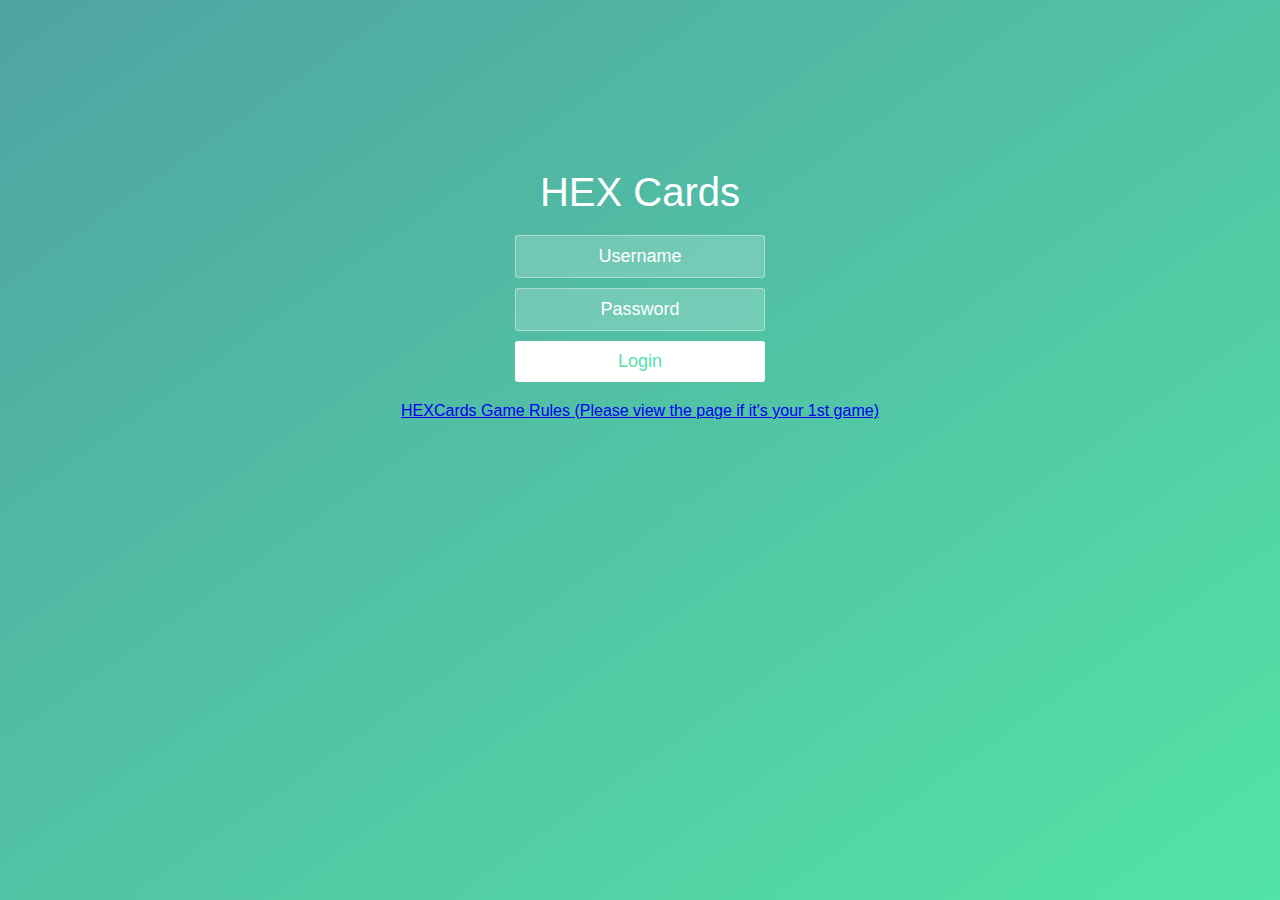
<file: war/index.html>
<!DOCTYPE html>
<html >
  <head>
	<meta http-equiv="Content-Type" content="text/html; charset=ISO-8859-1">
    <title>HEX Cards Login</title>
    <link rel="stylesheet" href="index.css">
	<!--
	<script src='jquery-1.11.3.js'></script>
	<script type='text/javascript' src="index.js"></script>
	-->
  </head>

  <body>

    <div class="wrapper">
	<div class="container">
		<h1>HEX Cards</h1>
		
		<form class="form" method = "post" action="login">
			<input type="text" placeholder="Username" name="ID">
			<input type="password" placeholder="Password" name="password">
			<button type="submit" id="login-button">Login</button>
		</form>
		
		<a href="HEXCardsHelp.html" target="_blank">HEXCards Game Rules (Please view the page if it's your 1st game)</a>
	</div>
	
	<ul class="bg-bubbles">
		<li></li>
		<li></li>
		<li></li>
		<li></li>
		<li></li>
		<li></li>
		<li></li>
		<li></li>
		<li></li>
		<li></li>
	</ul>
	
	</div>
    
  </body>
</html>
</file>
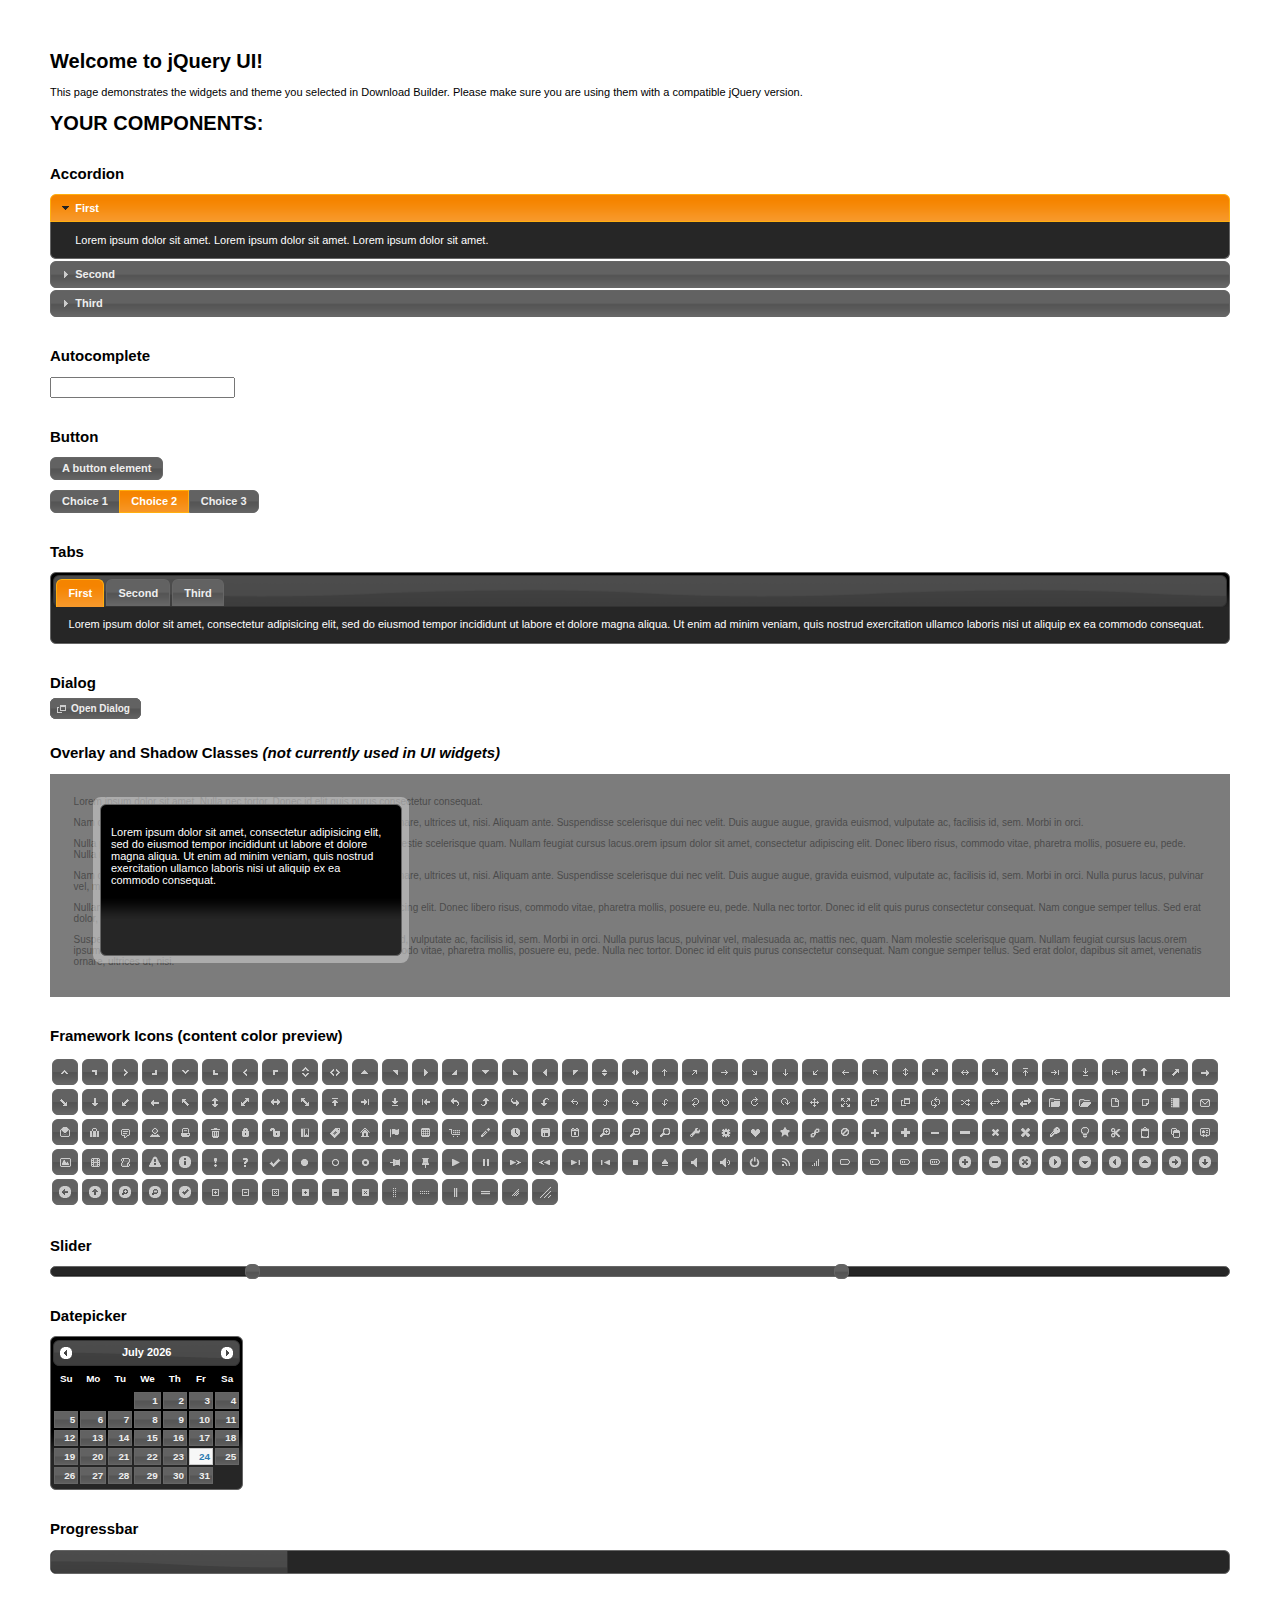
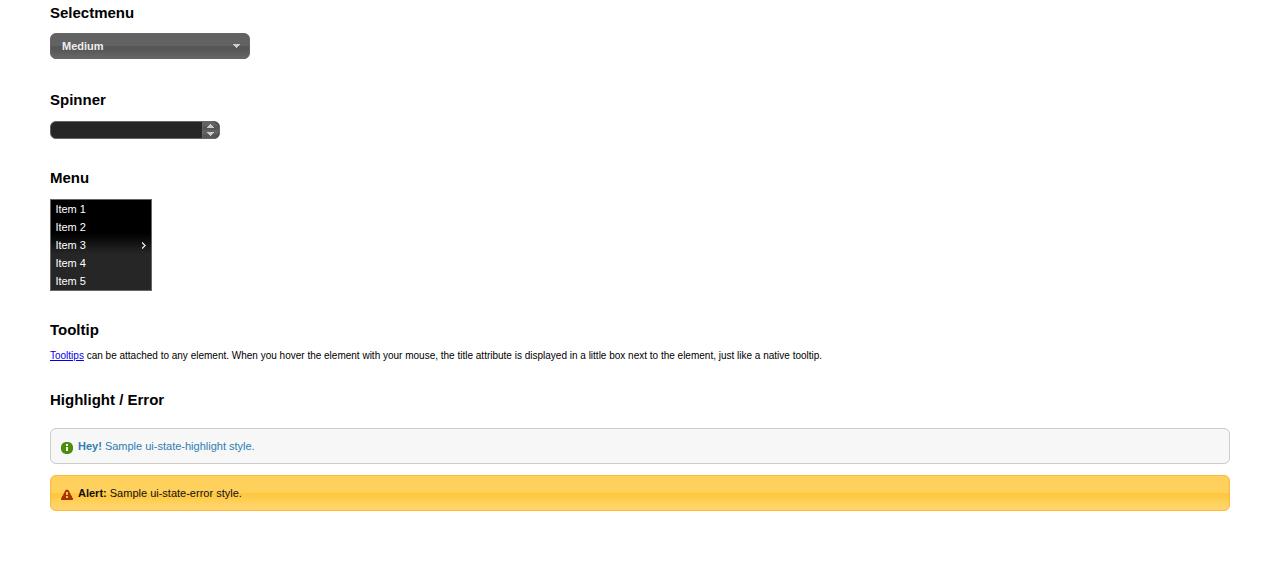
<file: war/jquery-ui/index.html>
<!doctype html>
<html lang="us">
<head>
	<meta charset="utf-8">
	<title>jQuery UI Example Page</title>
	<link href="jquery-ui.css" rel="stylesheet">
	<style>
	body{
		font: 62.5% "Trebuchet MS", sans-serif;
		margin: 50px;
	}
	.demoHeaders {
		margin-top: 2em;
	}
	#dialog-link {
		padding: .4em 1em .4em 20px;
		text-decoration: none;
		position: relative;
	}
	#dialog-link span.ui-icon {
		margin: 0 5px 0 0;
		position: absolute;
		left: .2em;
		top: 50%;
		margin-top: -8px;
	}
	#icons {
		margin: 0;
		padding: 0;
	}
	#icons li {
		margin: 2px;
		position: relative;
		padding: 4px 0;
		cursor: pointer;
		float: left;
		list-style: none;
	}
	#icons span.ui-icon {
		float: left;
		margin: 0 4px;
	}
	.fakewindowcontain .ui-widget-overlay {
		position: absolute;
	}
	select {
		width: 200px;
	}
	</style>
</head>
<body>

<h1>Welcome to jQuery UI!</h1>

<div class="ui-widget">
	<p>This page demonstrates the widgets and theme you selected in Download Builder. Please make sure you are using them with a compatible jQuery version.</p>
</div>

<h1>YOUR COMPONENTS:</h1>


<!-- Accordion -->
<h2 class="demoHeaders">Accordion</h2>
<div id="accordion">
	<h3>First</h3>
	<div>Lorem ipsum dolor sit amet. Lorem ipsum dolor sit amet. Lorem ipsum dolor sit amet.</div>
	<h3>Second</h3>
	<div>Phasellus mattis tincidunt nibh.</div>
	<h3>Third</h3>
	<div>Nam dui erat, auctor a, dignissim quis.</div>
</div>



<!-- Autocomplete -->
<h2 class="demoHeaders">Autocomplete</h2>
<div>
	<input id="autocomplete" title="type &quot;a&quot;">
</div>



<!-- Button -->
<h2 class="demoHeaders">Button</h2>
<button id="button">A button element</button>
<form style="margin-top: 1em;">
	<div id="radioset">
		<input type="radio" id="radio1" name="radio"><label for="radio1">Choice 1</label>
		<input type="radio" id="radio2" name="radio" checked="checked"><label for="radio2">Choice 2</label>
		<input type="radio" id="radio3" name="radio"><label for="radio3">Choice 3</label>
	</div>
</form>



<!-- Tabs -->
<h2 class="demoHeaders">Tabs</h2>
<div id="tabs">
	<ul>
		<li><a href="#tabs-1">First</a></li>
		<li><a href="#tabs-2">Second</a></li>
		<li><a href="#tabs-3">Third</a></li>
	</ul>
	<div id="tabs-1">Lorem ipsum dolor sit amet, consectetur adipisicing elit, sed do eiusmod tempor incididunt ut labore et dolore magna aliqua. Ut enim ad minim veniam, quis nostrud exercitation ullamco laboris nisi ut aliquip ex ea commodo consequat.</div>
	<div id="tabs-2">Phasellus mattis tincidunt nibh. Cras orci urna, blandit id, pretium vel, aliquet ornare, felis. Maecenas scelerisque sem non nisl. Fusce sed lorem in enim dictum bibendum.</div>
	<div id="tabs-3">Nam dui erat, auctor a, dignissim quis, sollicitudin eu, felis. Pellentesque nisi urna, interdum eget, sagittis et, consequat vestibulum, lacus. Mauris porttitor ullamcorper augue.</div>
</div>



<!-- Dialog NOTE: Dialog is not generated by UI in this demo so it can be visually styled in themeroller-->
<h2 class="demoHeaders">Dialog</h2>
<p><a href="#" id="dialog-link" class="ui-state-default ui-corner-all"><span class="ui-icon ui-icon-newwin"></span>Open Dialog</a></p>

<h2 class="demoHeaders">Overlay and Shadow Classes <em>(not currently used in UI widgets)</em></h2>
<div style="position: relative; width: 96%; height: 200px; padding:1% 2%; overflow:hidden;" class="fakewindowcontain">
	<p>Lorem ipsum dolor sit amet,  Nulla nec tortor. Donec id elit quis purus consectetur consequat. </p><p>Nam congue semper tellus. Sed erat dolor, dapibus sit amet, venenatis ornare, ultrices ut, nisi. Aliquam ante. Suspendisse scelerisque dui nec velit. Duis augue augue, gravida euismod, vulputate ac, facilisis id, sem. Morbi in orci. </p><p>Nulla purus lacus, pulvinar vel, malesuada ac, mattis nec, quam. Nam molestie scelerisque quam. Nullam feugiat cursus lacus.orem ipsum dolor sit amet, consectetur adipiscing elit. Donec libero risus, commodo vitae, pharetra mollis, posuere eu, pede. Nulla nec tortor. Donec id elit quis purus consectetur consequat. </p><p>Nam congue semper tellus. Sed erat dolor, dapibus sit amet, venenatis ornare, ultrices ut, nisi. Aliquam ante. Suspendisse scelerisque dui nec velit. Duis augue augue, gravida euismod, vulputate ac, facilisis id, sem. Morbi in orci. Nulla purus lacus, pulvinar vel, malesuada ac, mattis nec, quam. Nam molestie scelerisque quam. </p><p>Nullam feugiat cursus lacus.orem ipsum dolor sit amet, consectetur adipiscing elit. Donec libero risus, commodo vitae, pharetra mollis, posuere eu, pede. Nulla nec tortor. Donec id elit quis purus consectetur consequat. Nam congue semper tellus. Sed erat dolor, dapibus sit amet, venenatis ornare, ultrices ut, nisi. Aliquam ante. </p><p>Suspendisse scelerisque dui nec velit. Duis augue augue, gravida euismod, vulputate ac, facilisis id, sem. Morbi in orci. Nulla purus lacus, pulvinar vel, malesuada ac, mattis nec, quam. Nam molestie scelerisque quam. Nullam feugiat cursus lacus.orem ipsum dolor sit amet, consectetur adipiscing elit. Donec libero risus, commodo vitae, pharetra mollis, posuere eu, pede. Nulla nec tortor. Donec id elit quis purus consectetur consequat. Nam congue semper tellus. Sed erat dolor, dapibus sit amet, venenatis ornare, ultrices ut, nisi. </p>

	<!-- ui-dialog -->
	<div class="ui-overlay"><div class="ui-widget-overlay"></div><div class="ui-widget-shadow ui-corner-all" style="width: 302px; height: 152px; position: absolute; left: 50px; top: 30px;"></div></div>
	<div style="position: absolute; width: 280px; height: 130px;left: 50px; top: 30px; padding: 10px;" class="ui-widget ui-widget-content ui-corner-all">
		<div class="ui-dialog-content ui-widget-content" style="background: none; border: 0;">
			<p>Lorem ipsum dolor sit amet, consectetur adipisicing elit, sed do eiusmod tempor incididunt ut labore et dolore magna aliqua. Ut enim ad minim veniam, quis nostrud exercitation ullamco laboris nisi ut aliquip ex ea commodo consequat.</p>
		</div>
	</div>

</div>

<!-- ui-dialog -->
<div id="dialog" title="Dialog Title">
	<p>Lorem ipsum dolor sit amet, consectetur adipisicing elit, sed do eiusmod tempor incididunt ut labore et dolore magna aliqua. Ut enim ad minim veniam, quis nostrud exercitation ullamco laboris nisi ut aliquip ex ea commodo consequat.</p>
</div>



<h2 class="demoHeaders">Framework Icons (content color preview)</h2>
<ul id="icons" class="ui-widget ui-helper-clearfix">
	<li class="ui-state-default ui-corner-all" title=".ui-icon-carat-1-n"><span class="ui-icon ui-icon-carat-1-n"></span></li>
	<li class="ui-state-default ui-corner-all" title=".ui-icon-carat-1-ne"><span class="ui-icon ui-icon-carat-1-ne"></span></li>
	<li class="ui-state-default ui-corner-all" title=".ui-icon-carat-1-e"><span class="ui-icon ui-icon-carat-1-e"></span></li>
	<li class="ui-state-default ui-corner-all" title=".ui-icon-carat-1-se"><span class="ui-icon ui-icon-carat-1-se"></span></li>
	<li class="ui-state-default ui-corner-all" title=".ui-icon-carat-1-s"><span class="ui-icon ui-icon-carat-1-s"></span></li>
	<li class="ui-state-default ui-corner-all" title=".ui-icon-carat-1-sw"><span class="ui-icon ui-icon-carat-1-sw"></span></li>
	<li class="ui-state-default ui-corner-all" title=".ui-icon-carat-1-w"><span class="ui-icon ui-icon-carat-1-w"></span></li>
	<li class="ui-state-default ui-corner-all" title=".ui-icon-carat-1-nw"><span class="ui-icon ui-icon-carat-1-nw"></span></li>
	<li class="ui-state-default ui-corner-all" title=".ui-icon-carat-2-n-s"><span class="ui-icon ui-icon-carat-2-n-s"></span></li>
	<li class="ui-state-default ui-corner-all" title=".ui-icon-carat-2-e-w"><span class="ui-icon ui-icon-carat-2-e-w"></span></li>
	<li class="ui-state-default ui-corner-all" title=".ui-icon-triangle-1-n"><span class="ui-icon ui-icon-triangle-1-n"></span></li>
	<li class="ui-state-default ui-corner-all" title=".ui-icon-triangle-1-ne"><span class="ui-icon ui-icon-triangle-1-ne"></span></li>
	<li class="ui-state-default ui-corner-all" title=".ui-icon-triangle-1-e"><span class="ui-icon ui-icon-triangle-1-e"></span></li>
	<li class="ui-state-default ui-corner-all" title=".ui-icon-triangle-1-se"><span class="ui-icon ui-icon-triangle-1-se"></span></li>
	<li class="ui-state-default ui-corner-all" title=".ui-icon-triangle-1-s"><span class="ui-icon ui-icon-triangle-1-s"></span></li>
	<li class="ui-state-default ui-corner-all" title=".ui-icon-triangle-1-sw"><span class="ui-icon ui-icon-triangle-1-sw"></span></li>
	<li class="ui-state-default ui-corner-all" title=".ui-icon-triangle-1-w"><span class="ui-icon ui-icon-triangle-1-w"></span></li>
	<li class="ui-state-default ui-corner-all" title=".ui-icon-triangle-1-nw"><span class="ui-icon ui-icon-triangle-1-nw"></span></li>
	<li class="ui-state-default ui-corner-all" title=".ui-icon-triangle-2-n-s"><span class="ui-icon ui-icon-triangle-2-n-s"></span></li>
	<li class="ui-state-default ui-corner-all" title=".ui-icon-triangle-2-e-w"><span class="ui-icon ui-icon-triangle-2-e-w"></span></li>
	<li class="ui-state-default ui-corner-all" title=".ui-icon-arrow-1-n"><span class="ui-icon ui-icon-arrow-1-n"></span></li>
	<li class="ui-state-default ui-corner-all" title=".ui-icon-arrow-1-ne"><span class="ui-icon ui-icon-arrow-1-ne"></span></li>
	<li class="ui-state-default ui-corner-all" title=".ui-icon-arrow-1-e"><span class="ui-icon ui-icon-arrow-1-e"></span></li>
	<li class="ui-state-default ui-corner-all" title=".ui-icon-arrow-1-se"><span class="ui-icon ui-icon-arrow-1-se"></span></li>
	<li class="ui-state-default ui-corner-all" title=".ui-icon-arrow-1-s"><span class="ui-icon ui-icon-arrow-1-s"></span></li>
	<li class="ui-state-default ui-corner-all" title=".ui-icon-arrow-1-sw"><span class="ui-icon ui-icon-arrow-1-sw"></span></li>
	<li class="ui-state-default ui-corner-all" title=".ui-icon-arrow-1-w"><span class="ui-icon ui-icon-arrow-1-w"></span></li>
	<li class="ui-state-default ui-corner-all" title=".ui-icon-arrow-1-nw"><span class="ui-icon ui-icon-arrow-1-nw"></span></li>
	<li class="ui-state-default ui-corner-all" title=".ui-icon-arrow-2-n-s"><span class="ui-icon ui-icon-arrow-2-n-s"></span></li>
	<li class="ui-state-default ui-corner-all" title=".ui-icon-arrow-2-ne-sw"><span class="ui-icon ui-icon-arrow-2-ne-sw"></span></li>
	<li class="ui-state-default ui-corner-all" title=".ui-icon-arrow-2-e-w"><span class="ui-icon ui-icon-arrow-2-e-w"></span></li>
	<li class="ui-state-default ui-corner-all" title=".ui-icon-arrow-2-se-nw"><span class="ui-icon ui-icon-arrow-2-se-nw"></span></li>
	<li class="ui-state-default ui-corner-all" title=".ui-icon-arrowstop-1-n"><span class="ui-icon ui-icon-arrowstop-1-n"></span></li>
	<li class="ui-state-default ui-corner-all" title=".ui-icon-arrowstop-1-e"><span class="ui-icon ui-icon-arrowstop-1-e"></span></li>
	<li class="ui-state-default ui-corner-all" title=".ui-icon-arrowstop-1-s"><span class="ui-icon ui-icon-arrowstop-1-s"></span></li>
	<li class="ui-state-default ui-corner-all" title=".ui-icon-arrowstop-1-w"><span class="ui-icon ui-icon-arrowstop-1-w"></span></li>
	<li class="ui-state-default ui-corner-all" title=".ui-icon-arrowthick-1-n"><span class="ui-icon ui-icon-arrowthick-1-n"></span></li>
	<li class="ui-state-default ui-corner-all" title=".ui-icon-arrowthick-1-ne"><span class="ui-icon ui-icon-arrowthick-1-ne"></span></li>
	<li class="ui-state-default ui-corner-all" title=".ui-icon-arrowthick-1-e"><span class="ui-icon ui-icon-arrowthick-1-e"></span></li>
	<li class="ui-state-default ui-corner-all" title=".ui-icon-arrowthick-1-se"><span class="ui-icon ui-icon-arrowthick-1-se"></span></li>
	<li class="ui-state-default ui-corner-all" title=".ui-icon-arrowthick-1-s"><span class="ui-icon ui-icon-arrowthick-1-s"></span></li>
	<li class="ui-state-default ui-corner-all" title=".ui-icon-arrowthick-1-sw"><span class="ui-icon ui-icon-arrowthick-1-sw"></span></li>
	<li class="ui-state-default ui-corner-all" title=".ui-icon-arrowthick-1-w"><span class="ui-icon ui-icon-arrowthick-1-w"></span></li>
	<li class="ui-state-default ui-corner-all" title=".ui-icon-arrowthick-1-nw"><span class="ui-icon ui-icon-arrowthick-1-nw"></span></li>
	<li class="ui-state-default ui-corner-all" title=".ui-icon-arrowthick-2-n-s"><span class="ui-icon ui-icon-arrowthick-2-n-s"></span></li>
	<li class="ui-state-default ui-corner-all" title=".ui-icon-arrowthick-2-ne-sw"><span class="ui-icon ui-icon-arrowthick-2-ne-sw"></span></li>
	<li class="ui-state-default ui-corner-all" title=".ui-icon-arrowthick-2-e-w"><span class="ui-icon ui-icon-arrowthick-2-e-w"></span></li>
	<li class="ui-state-default ui-corner-all" title=".ui-icon-arrowthick-2-se-nw"><span class="ui-icon ui-icon-arrowthick-2-se-nw"></span></li>
	<li class="ui-state-default ui-corner-all" title=".ui-icon-arrowthickstop-1-n"><span class="ui-icon ui-icon-arrowthickstop-1-n"></span></li>
	<li class="ui-state-default ui-corner-all" title=".ui-icon-arrowthickstop-1-e"><span class="ui-icon ui-icon-arrowthickstop-1-e"></span></li>
	<li class="ui-state-default ui-corner-all" title=".ui-icon-arrowthickstop-1-s"><span class="ui-icon ui-icon-arrowthickstop-1-s"></span></li>
	<li class="ui-state-default ui-corner-all" title=".ui-icon-arrowthickstop-1-w"><span class="ui-icon ui-icon-arrowthickstop-1-w"></span></li>
	<li class="ui-state-default ui-corner-all" title=".ui-icon-arrowreturnthick-1-w"><span class="ui-icon ui-icon-arrowreturnthick-1-w"></span></li>
	<li class="ui-state-default ui-corner-all" title=".ui-icon-arrowreturnthick-1-n"><span class="ui-icon ui-icon-arrowreturnthick-1-n"></span></li>
	<li class="ui-state-default ui-corner-all" title=".ui-icon-arrowreturnthick-1-e"><span class="ui-icon ui-icon-arrowreturnthick-1-e"></span></li>
	<li class="ui-state-default ui-corner-all" title=".ui-icon-arrowreturnthick-1-s"><span class="ui-icon ui-icon-arrowreturnthick-1-s"></span></li>
	<li class="ui-state-default ui-corner-all" title=".ui-icon-arrowreturn-1-w"><span class="ui-icon ui-icon-arrowreturn-1-w"></span></li>
	<li class="ui-state-default ui-corner-all" title=".ui-icon-arrowreturn-1-n"><span class="ui-icon ui-icon-arrowreturn-1-n"></span></li>
	<li class="ui-state-default ui-corner-all" title=".ui-icon-arrowreturn-1-e"><span class="ui-icon ui-icon-arrowreturn-1-e"></span></li>
	<li class="ui-state-default ui-corner-all" title=".ui-icon-arrowreturn-1-s"><span class="ui-icon ui-icon-arrowreturn-1-s"></span></li>
	<li class="ui-state-default ui-corner-all" title=".ui-icon-arrowrefresh-1-w"><span class="ui-icon ui-icon-arrowrefresh-1-w"></span></li>
	<li class="ui-state-default ui-corner-all" title=".ui-icon-arrowrefresh-1-n"><span class="ui-icon ui-icon-arrowrefresh-1-n"></span></li>
	<li class="ui-state-default ui-corner-all" title=".ui-icon-arrowrefresh-1-e"><span class="ui-icon ui-icon-arrowrefresh-1-e"></span></li>
	<li class="ui-state-default ui-corner-all" title=".ui-icon-arrowrefresh-1-s"><span class="ui-icon ui-icon-arrowrefresh-1-s"></span></li>
	<li class="ui-state-default ui-corner-all" title=".ui-icon-arrow-4"><span class="ui-icon ui-icon-arrow-4"></span></li>
	<li class="ui-state-default ui-corner-all" title=".ui-icon-arrow-4-diag"><span class="ui-icon ui-icon-arrow-4-diag"></span></li>
	<li class="ui-state-default ui-corner-all" title=".ui-icon-extlink"><span class="ui-icon ui-icon-extlink"></span></li>
	<li class="ui-state-default ui-corner-all" title=".ui-icon-newwin"><span class="ui-icon ui-icon-newwin"></span></li>
	<li class="ui-state-default ui-corner-all" title=".ui-icon-refresh"><span class="ui-icon ui-icon-refresh"></span></li>
	<li class="ui-state-default ui-corner-all" title=".ui-icon-shuffle"><span class="ui-icon ui-icon-shuffle"></span></li>
	<li class="ui-state-default ui-corner-all" title=".ui-icon-transfer-e-w"><span class="ui-icon ui-icon-transfer-e-w"></span></li>
	<li class="ui-state-default ui-corner-all" title=".ui-icon-transferthick-e-w"><span class="ui-icon ui-icon-transferthick-e-w"></span></li>
	<li class="ui-state-default ui-corner-all" title=".ui-icon-folder-collapsed"><span class="ui-icon ui-icon-folder-collapsed"></span></li>
	<li class="ui-state-default ui-corner-all" title=".ui-icon-folder-open"><span class="ui-icon ui-icon-folder-open"></span></li>
	<li class="ui-state-default ui-corner-all" title=".ui-icon-document"><span class="ui-icon ui-icon-document"></span></li>
	<li class="ui-state-default ui-corner-all" title=".ui-icon-document-b"><span class="ui-icon ui-icon-document-b"></span></li>
	<li class="ui-state-default ui-corner-all" title=".ui-icon-note"><span class="ui-icon ui-icon-note"></span></li>
	<li class="ui-state-default ui-corner-all" title=".ui-icon-mail-closed"><span class="ui-icon ui-icon-mail-closed"></span></li>
	<li class="ui-state-default ui-corner-all" title=".ui-icon-mail-open"><span class="ui-icon ui-icon-mail-open"></span></li>
	<li class="ui-state-default ui-corner-all" title=".ui-icon-suitcase"><span class="ui-icon ui-icon-suitcase"></span></li>
	<li class="ui-state-default ui-corner-all" title=".ui-icon-comment"><span class="ui-icon ui-icon-comment"></span></li>
	<li class="ui-state-default ui-corner-all" title=".ui-icon-person"><span class="ui-icon ui-icon-person"></span></li>
	<li class="ui-state-default ui-corner-all" title=".ui-icon-print"><span class="ui-icon ui-icon-print"></span></li>
	<li class="ui-state-default ui-corner-all" title=".ui-icon-trash"><span class="ui-icon ui-icon-trash"></span></li>
	<li class="ui-state-default ui-corner-all" title=".ui-icon-locked"><span class="ui-icon ui-icon-locked"></span></li>
	<li class="ui-state-default ui-corner-all" title=".ui-icon-unlocked"><span class="ui-icon ui-icon-unlocked"></span></li>
	<li class="ui-state-default ui-corner-all" title=".ui-icon-bookmark"><span class="ui-icon ui-icon-bookmark"></span></li>
	<li class="ui-state-default ui-corner-all" title=".ui-icon-tag"><span class="ui-icon ui-icon-tag"></span></li>
	<li class="ui-state-default ui-corner-all" title=".ui-icon-home"><span class="ui-icon ui-icon-home"></span></li>
	<li class="ui-state-default ui-corner-all" title=".ui-icon-flag"><span class="ui-icon ui-icon-flag"></span></li>
	<li class="ui-state-default ui-corner-all" title=".ui-icon-calculator"><span class="ui-icon ui-icon-calculator"></span></li>
	<li class="ui-state-default ui-corner-all" title=".ui-icon-cart"><span class="ui-icon ui-icon-cart"></span></li>
	<li class="ui-state-default ui-corner-all" title=".ui-icon-pencil"><span class="ui-icon ui-icon-pencil"></span></li>
	<li class="ui-state-default ui-corner-all" title=".ui-icon-clock"><span class="ui-icon ui-icon-clock"></span></li>
	<li class="ui-state-default ui-corner-all" title=".ui-icon-disk"><span class="ui-icon ui-icon-disk"></span></li>
	<li class="ui-state-default ui-corner-all" title=".ui-icon-calendar"><span class="ui-icon ui-icon-calendar"></span></li>
	<li class="ui-state-default ui-corner-all" title=".ui-icon-zoomin"><span class="ui-icon ui-icon-zoomin"></span></li>
	<li class="ui-state-default ui-corner-all" title=".ui-icon-zoomout"><span class="ui-icon ui-icon-zoomout"></span></li>
	<li class="ui-state-default ui-corner-all" title=".ui-icon-search"><span class="ui-icon ui-icon-search"></span></li>
	<li class="ui-state-default ui-corner-all" title=".ui-icon-wrench"><span class="ui-icon ui-icon-wrench"></span></li>
	<li class="ui-state-default ui-corner-all" title=".ui-icon-gear"><span class="ui-icon ui-icon-gear"></span></li>
	<li class="ui-state-default ui-corner-all" title=".ui-icon-heart"><span class="ui-icon ui-icon-heart"></span></li>
	<li class="ui-state-default ui-corner-all" title=".ui-icon-star"><span class="ui-icon ui-icon-star"></span></li>
	<li class="ui-state-default ui-corner-all" title=".ui-icon-link"><span class="ui-icon ui-icon-link"></span></li>
	<li class="ui-state-default ui-corner-all" title=".ui-icon-cancel"><span class="ui-icon ui-icon-cancel"></span></li>
	<li class="ui-state-default ui-corner-all" title=".ui-icon-plus"><span class="ui-icon ui-icon-plus"></span></li>
	<li class="ui-state-default ui-corner-all" title=".ui-icon-plusthick"><span class="ui-icon ui-icon-plusthick"></span></li>
	<li class="ui-state-default ui-corner-all" title=".ui-icon-minus"><span class="ui-icon ui-icon-minus"></span></li>
	<li class="ui-state-default ui-corner-all" title=".ui-icon-minusthick"><span class="ui-icon ui-icon-minusthick"></span></li>
	<li class="ui-state-default ui-corner-all" title=".ui-icon-close"><span class="ui-icon ui-icon-close"></span></li>
	<li class="ui-state-default ui-corner-all" title=".ui-icon-closethick"><span class="ui-icon ui-icon-closethick"></span></li>
	<li class="ui-state-default ui-corner-all" title=".ui-icon-key"><span class="ui-icon ui-icon-key"></span></li>
	<li class="ui-state-default ui-corner-all" title=".ui-icon-lightbulb"><span class="ui-icon ui-icon-lightbulb"></span></li>
	<li class="ui-state-default ui-corner-all" title=".ui-icon-scissors"><span class="ui-icon ui-icon-scissors"></span></li>
	<li class="ui-state-default ui-corner-all" title=".ui-icon-clipboard"><span class="ui-icon ui-icon-clipboard"></span></li>
	<li class="ui-state-default ui-corner-all" title=".ui-icon-copy"><span class="ui-icon ui-icon-copy"></span></li>
	<li class="ui-state-default ui-corner-all" title=".ui-icon-contact"><span class="ui-icon ui-icon-contact"></span></li>
	<li class="ui-state-default ui-corner-all" title=".ui-icon-image"><span class="ui-icon ui-icon-image"></span></li>
	<li class="ui-state-default ui-corner-all" title=".ui-icon-video"><span class="ui-icon ui-icon-video"></span></li>
	<li class="ui-state-default ui-corner-all" title=".ui-icon-script"><span class="ui-icon ui-icon-script"></span></li>
	<li class="ui-state-default ui-corner-all" title=".ui-icon-alert"><span class="ui-icon ui-icon-alert"></span></li>
	<li class="ui-state-default ui-corner-all" title=".ui-icon-info"><span class="ui-icon ui-icon-info"></span></li>
	<li class="ui-state-default ui-corner-all" title=".ui-icon-notice"><span class="ui-icon ui-icon-notice"></span></li>
	<li class="ui-state-default ui-corner-all" title=".ui-icon-help"><span class="ui-icon ui-icon-help"></span></li>
	<li class="ui-state-default ui-corner-all" title=".ui-icon-check"><span class="ui-icon ui-icon-check"></span></li>
	<li class="ui-state-default ui-corner-all" title=".ui-icon-bullet"><span class="ui-icon ui-icon-bullet"></span></li>
	<li class="ui-state-default ui-corner-all" title=".ui-icon-radio-off"><span class="ui-icon ui-icon-radio-off"></span></li>
	<li class="ui-state-default ui-corner-all" title=".ui-icon-radio-on"><span class="ui-icon ui-icon-radio-on"></span></li>
	<li class="ui-state-default ui-corner-all" title=".ui-icon-pin-w"><span class="ui-icon ui-icon-pin-w"></span></li>
	<li class="ui-state-default ui-corner-all" title=".ui-icon-pin-s"><span class="ui-icon ui-icon-pin-s"></span></li>
	<li class="ui-state-default ui-corner-all" title=".ui-icon-play"><span class="ui-icon ui-icon-play"></span></li>
	<li class="ui-state-default ui-corner-all" title=".ui-icon-pause"><span class="ui-icon ui-icon-pause"></span></li>
	<li class="ui-state-default ui-corner-all" title=".ui-icon-seek-next"><span class="ui-icon ui-icon-seek-next"></span></li>
	<li class="ui-state-default ui-corner-all" title=".ui-icon-seek-prev"><span class="ui-icon ui-icon-seek-prev"></span></li>
	<li class="ui-state-default ui-corner-all" title=".ui-icon-seek-end"><span class="ui-icon ui-icon-seek-end"></span></li>
	<li class="ui-state-default ui-corner-all" title=".ui-icon-seek-first"><span class="ui-icon ui-icon-seek-first"></span></li>
	<li class="ui-state-default ui-corner-all" title=".ui-icon-stop"><span class="ui-icon ui-icon-stop"></span></li>
	<li class="ui-state-default ui-corner-all" title=".ui-icon-eject"><span class="ui-icon ui-icon-eject"></span></li>
	<li class="ui-state-default ui-corner-all" title=".ui-icon-volume-off"><span class="ui-icon ui-icon-volume-off"></span></li>
	<li class="ui-state-default ui-corner-all" title=".ui-icon-volume-on"><span class="ui-icon ui-icon-volume-on"></span></li>
	<li class="ui-state-default ui-corner-all" title=".ui-icon-power"><span class="ui-icon ui-icon-power"></span></li>
	<li class="ui-state-default ui-corner-all" title=".ui-icon-signal-diag"><span class="ui-icon ui-icon-signal-diag"></span></li>
	<li class="ui-state-default ui-corner-all" title=".ui-icon-signal"><span class="ui-icon ui-icon-signal"></span></li>
	<li class="ui-state-default ui-corner-all" title=".ui-icon-battery-0"><span class="ui-icon ui-icon-battery-0"></span></li>
	<li class="ui-state-default ui-corner-all" title=".ui-icon-battery-1"><span class="ui-icon ui-icon-battery-1"></span></li>
	<li class="ui-state-default ui-corner-all" title=".ui-icon-battery-2"><span class="ui-icon ui-icon-battery-2"></span></li>
	<li class="ui-state-default ui-corner-all" title=".ui-icon-battery-3"><span class="ui-icon ui-icon-battery-3"></span></li>
	<li class="ui-state-default ui-corner-all" title=".ui-icon-circle-plus"><span class="ui-icon ui-icon-circle-plus"></span></li>
	<li class="ui-state-default ui-corner-all" title=".ui-icon-circle-minus"><span class="ui-icon ui-icon-circle-minus"></span></li>
	<li class="ui-state-default ui-corner-all" title=".ui-icon-circle-close"><span class="ui-icon ui-icon-circle-close"></span></li>
	<li class="ui-state-default ui-corner-all" title=".ui-icon-circle-triangle-e"><span class="ui-icon ui-icon-circle-triangle-e"></span></li>
	<li class="ui-state-default ui-corner-all" title=".ui-icon-circle-triangle-s"><span class="ui-icon ui-icon-circle-triangle-s"></span></li>
	<li class="ui-state-default ui-corner-all" title=".ui-icon-circle-triangle-w"><span class="ui-icon ui-icon-circle-triangle-w"></span></li>
	<li class="ui-state-default ui-corner-all" title=".ui-icon-circle-triangle-n"><span class="ui-icon ui-icon-circle-triangle-n"></span></li>
	<li class="ui-state-default ui-corner-all" title=".ui-icon-circle-arrow-e"><span class="ui-icon ui-icon-circle-arrow-e"></span></li>
	<li class="ui-state-default ui-corner-all" title=".ui-icon-circle-arrow-s"><span class="ui-icon ui-icon-circle-arrow-s"></span></li>
	<li class="ui-state-default ui-corner-all" title=".ui-icon-circle-arrow-w"><span class="ui-icon ui-icon-circle-arrow-w"></span></li>
	<li class="ui-state-default ui-corner-all" title=".ui-icon-circle-arrow-n"><span class="ui-icon ui-icon-circle-arrow-n"></span></li>
	<li class="ui-state-default ui-corner-all" title=".ui-icon-circle-zoomin"><span class="ui-icon ui-icon-circle-zoomin"></span></li>
	<li class="ui-state-default ui-corner-all" title=".ui-icon-circle-zoomout"><span class="ui-icon ui-icon-circle-zoomout"></span></li>
	<li class="ui-state-default ui-corner-all" title=".ui-icon-circle-check"><span class="ui-icon ui-icon-circle-check"></span></li>
	<li class="ui-state-default ui-corner-all" title=".ui-icon-circlesmall-plus"><span class="ui-icon ui-icon-circlesmall-plus"></span></li>
	<li class="ui-state-default ui-corner-all" title=".ui-icon-circlesmall-minus"><span class="ui-icon ui-icon-circlesmall-minus"></span></li>
	<li class="ui-state-default ui-corner-all" title=".ui-icon-circlesmall-close"><span class="ui-icon ui-icon-circlesmall-close"></span></li>
	<li class="ui-state-default ui-corner-all" title=".ui-icon-squaresmall-plus"><span class="ui-icon ui-icon-squaresmall-plus"></span></li>
	<li class="ui-state-default ui-corner-all" title=".ui-icon-squaresmall-minus"><span class="ui-icon ui-icon-squaresmall-minus"></span></li>
	<li class="ui-state-default ui-corner-all" title=".ui-icon-squaresmall-close"><span class="ui-icon ui-icon-squaresmall-close"></span></li>
	<li class="ui-state-default ui-corner-all" title=".ui-icon-grip-dotted-vertical"><span class="ui-icon ui-icon-grip-dotted-vertical"></span></li>
	<li class="ui-state-default ui-corner-all" title=".ui-icon-grip-dotted-horizontal"><span class="ui-icon ui-icon-grip-dotted-horizontal"></span></li>
	<li class="ui-state-default ui-corner-all" title=".ui-icon-grip-solid-vertical"><span class="ui-icon ui-icon-grip-solid-vertical"></span></li>
	<li class="ui-state-default ui-corner-all" title=".ui-icon-grip-solid-horizontal"><span class="ui-icon ui-icon-grip-solid-horizontal"></span></li>
	<li class="ui-state-default ui-corner-all" title=".ui-icon-gripsmall-diagonal-se"><span class="ui-icon ui-icon-gripsmall-diagonal-se"></span></li>
	<li class="ui-state-default ui-corner-all" title=".ui-icon-grip-diagonal-se"><span class="ui-icon ui-icon-grip-diagonal-se"></span></li>
</ul>


<!-- Slider -->
<h2 class="demoHeaders">Slider</h2>
<div id="slider"></div>



<!-- Datepicker -->
<h2 class="demoHeaders">Datepicker</h2>
<div id="datepicker"></div>



<!-- Progressbar -->
<h2 class="demoHeaders">Progressbar</h2>
<div id="progressbar"></div>



<!-- Progressbar -->
<h2 class="demoHeaders">Selectmenu</h2>
<select id="selectmenu">
	<option>Slower</option>
	<option>Slow</option>
	<option selected="selected">Medium</option>
	<option>Fast</option>
	<option>Faster</option>
</select>



<!-- Spinner -->
<h2 class="demoHeaders">Spinner</h2>
<input id="spinner">



<!-- Menu -->
<h2 class="demoHeaders">Menu</h2>
<ul style="width:100px;" id="menu">
	<li>Item 1</li>
	<li>Item 2</li>
	<li>Item 3
		<ul>
			<li>Item 3-1</li>
			<li>Item 3-2</li>
			<li>Item 3-3</li>
			<li>Item 3-4</li>
			<li>Item 3-5</li>
		</ul>
	</li>
	<li>Item 4</li>
	<li>Item 5</li>
</ul>



<!-- Tooltip -->
<h2 class="demoHeaders">Tooltip</h2>
<p id="tooltip">
	<a href="#" title="That&apos;s what this widget is">Tooltips</a> can be attached to any element. When you hover
the element with your mouse, the title attribute is displayed in a little box next to the element, just like a native tooltip.
</p>


<!-- Highlight / Error -->
<h2 class="demoHeaders">Highlight / Error</h2>
<div class="ui-widget">
	<div class="ui-state-highlight ui-corner-all" style="margin-top: 20px; padding: 0 .7em;">
		<p><span class="ui-icon ui-icon-info" style="float: left; margin-right: .3em;"></span>
		<strong>Hey!</strong> Sample ui-state-highlight style.</p>
	</div>
</div>
<br>
<div class="ui-widget">
	<div class="ui-state-error ui-corner-all" style="padding: 0 .7em;">
		<p><span class="ui-icon ui-icon-alert" style="float: left; margin-right: .3em;"></span>
		<strong>Alert:</strong> Sample ui-state-error style.</p>
	</div>
</div>

<script src="external/jquery/jquery.js"></script>
<script src="jquery-ui.js"></script>
<script>

$( "#accordion" ).accordion();



var availableTags = [
	"ActionScript",
	"AppleScript",
	"Asp",
	"BASIC",
	"C",
	"C++",
	"Clojure",
	"COBOL",
	"ColdFusion",
	"Erlang",
	"Fortran",
	"Groovy",
	"Haskell",
	"Java",
	"JavaScript",
	"Lisp",
	"Perl",
	"PHP",
	"Python",
	"Ruby",
	"Scala",
	"Scheme"
];
$( "#autocomplete" ).autocomplete({
	source: availableTags
});



$( "#button" ).button();
$( "#radioset" ).buttonset();



$( "#tabs" ).tabs();



$( "#dialog" ).dialog({
	autoOpen: false,
	width: 400,
	buttons: [
		{
			text: "Ok",
			click: function() {
				$( this ).dialog( "close" );
			}
		},
		{
			text: "Cancel",
			click: function() {
				$( this ).dialog( "close" );
			}
		}
	]
});

// Link to open the dialog
$( "#dialog-link" ).click(function( event ) {
	$( "#dialog" ).dialog( "open" );
	event.preventDefault();
});



$( "#datepicker" ).datepicker({
	inline: true
});



$( "#slider" ).slider({
	range: true,
	values: [ 17, 67 ]
});



$( "#progressbar" ).progressbar({
	value: 20
});



$( "#spinner" ).spinner();



$( "#menu" ).menu();



$( "#tooltip" ).tooltip();



$( "#selectmenu" ).selectmenu();


// Hover states on the static widgets
$( "#dialog-link, #icons li" ).hover(
	function() {
		$( this ).addClass( "ui-state-hover" );
	},
	function() {
		$( this ).removeClass( "ui-state-hover" );
	}
);
</script>
</body>
</html>
</file>
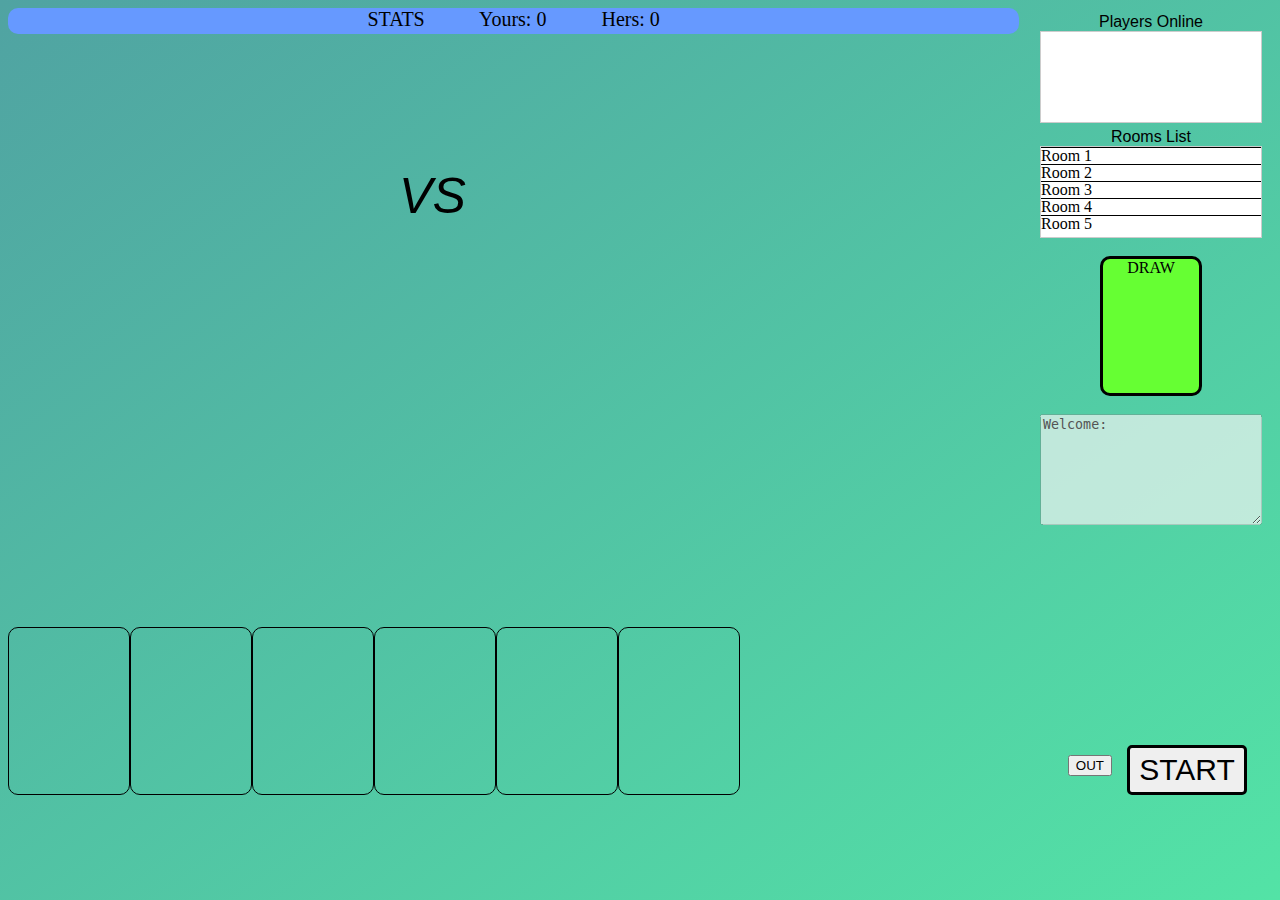
<file: war/gameplay.html>
<html>
<head>
<title>HEX Cards</title>

	<link type="text/css" rel="stylesheet" href="gameplay.css"/>
	<link type="text/css" rel="stylesheet" href="jquery-ui/jquery-ui.css"/>
	<script src="jquery-1.11.3.js"></script>
	<script src="gameplay.js"></script>
	<script src="jquery-ui/jquery-ui.min.js"></script>
</head>

<body>
	<div id="wrapper">
	
	<div id="rightDiv">
		<label>Players Online</label>
		
		<ul id="userList">
			
		</ul>
		<!--<select id="userList">
		</select>-->
		<label>Rooms List</label>
		
		<ul id="roomList">
			<li id="room1">Room 1</li>
			<li id="room2">Room 2</li>
			<li id="room3">Room 3</li>
			<li id="room4">Room 4</li>
			<li id="room5">Room 5</li>
		</ul>
		
		
		<br>
		<div class="cardBack" id="leftOver">DRAW</div>
	
		</br>
		<textarea rows="7" cols = "25" id="msgWindow" disabled>
		</textarea>
	</div>


	<div id="gameTitle">
		<strong id="yourID"></strong>
	
		STATS
		&nbsp;&nbsp;&nbsp;&nbsp;&nbsp;&nbsp;&nbsp;&nbsp;&nbsp;
		<span>Yours:</span>
		
		<span id="yourstats">0</span>
		&nbsp;&nbsp;&nbsp;&nbsp;&nbsp;&nbsp;&nbsp;&nbsp;&nbsp;
		<span id="herID">Hers:</span>
		
		<span id="herstats">0</span>
		
	<div>

	<div id="middleDiv">
		<ul id="Hand">
			<li class="cardVoid" id="cv1"></li>
			<li class="cardVOid" id="cv2"></li>
			<li class="cardVoid" id="cv3"></li>
			<li class="VS" id="vs">VS</li>
			<li class="cardVoid" id="cv4"></li>
			<li class="cardVoid" id="cv5"></li>
			<li class="cardVoid" id="cv6"></li>
		</ul>
	</div>
	
	<div id="bottomDiv">
		<div class="cardHolder" id="yourcard1"></div>
		<div class="cardHolder" id="yourcard2"></div>
		<div class="cardHolder" id="yourcard3"></div>
		<div class="cardHolder" id="yourcard4"></div>
		<div class="cardHolder" id="yourcard5"></div>
		<div class="cardHolder" id="yourcard6"></div>
		<button id="outButton">OUT</button>
		<button id="startButton">START</button>
	</div>
	
	</div>

</body>


</html>
</file>
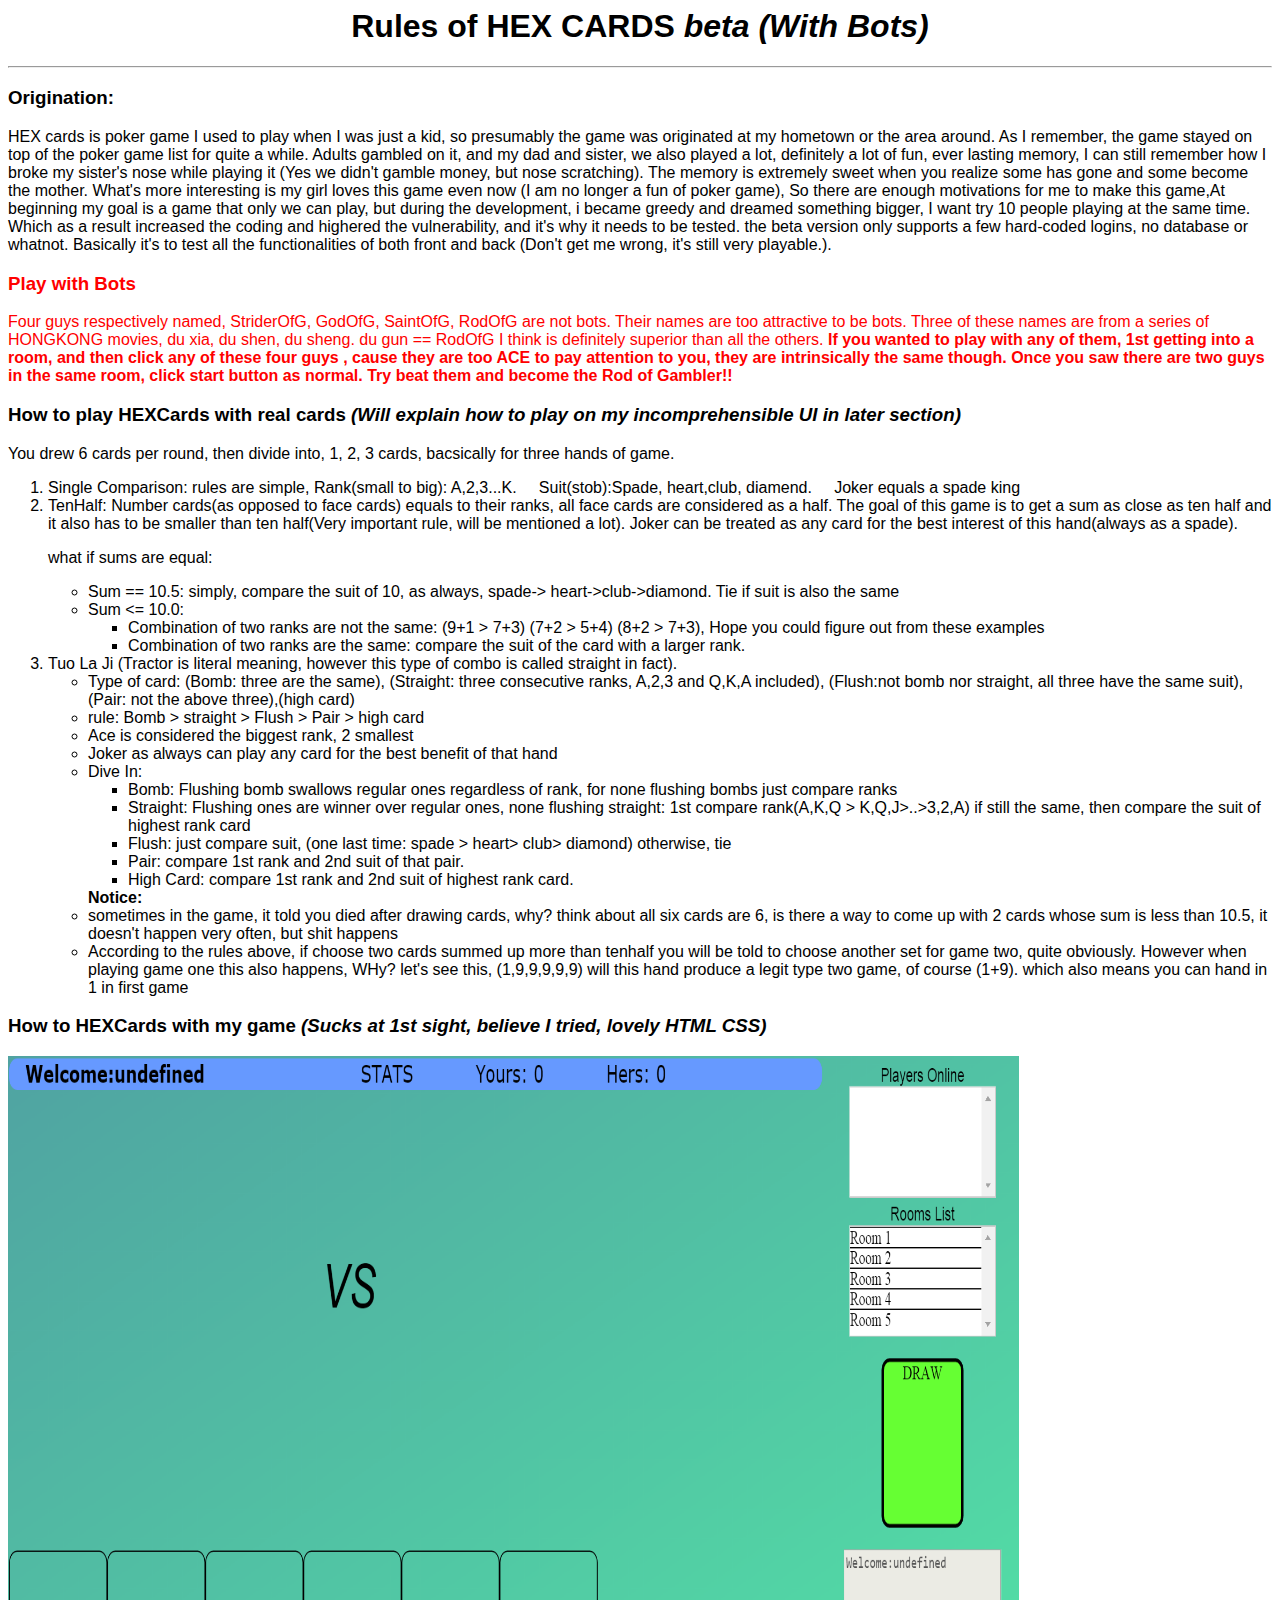
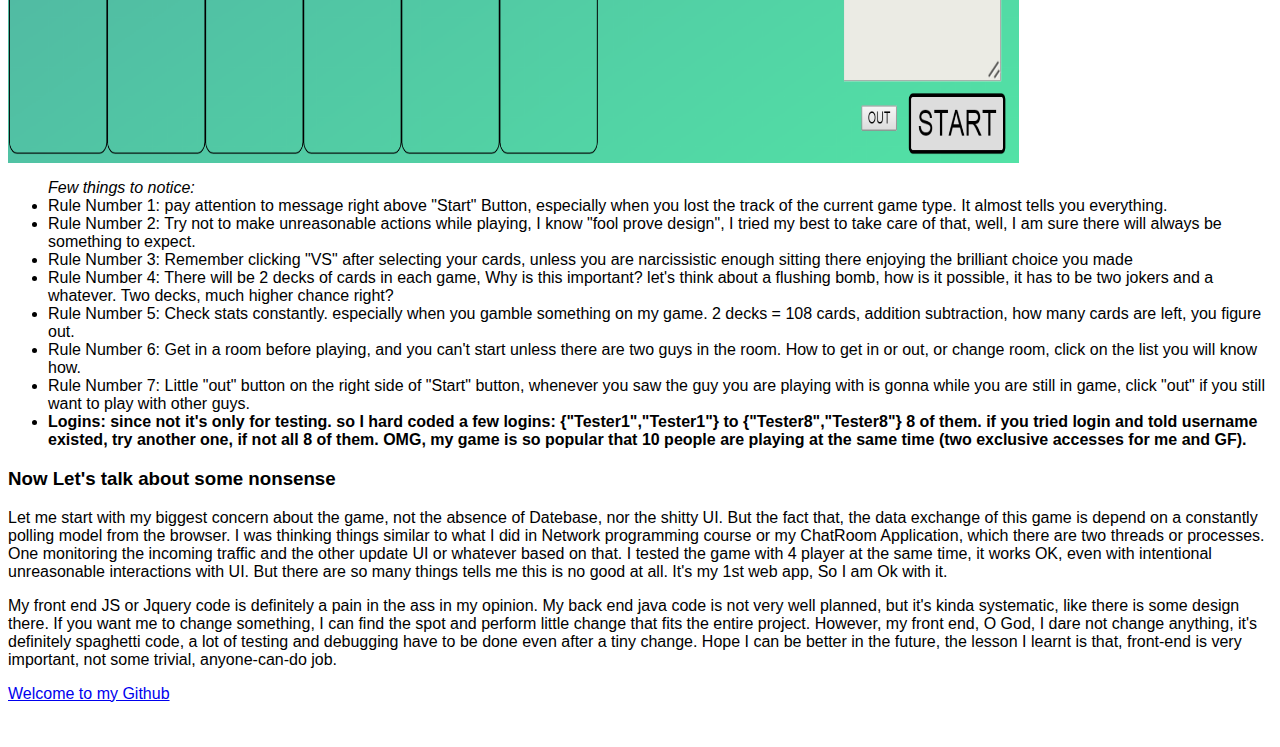
<file: war/HEXCardsHelp.html>
<html>
<head>
<title>Game Rules</title>
<style type="text/css" rel="stylesheet">
body{
	font-family:arial;	
}
h1{
	text-align:center;
}

</style>

</head>

<body>
<h1>Rules of HEX CARDS <em>beta (With Bots)</em></h1>
<hr>
<h3>Origination:</h3>
<p>HEX cards is poker game I used to play when I was just a kid, so presumably the game was 
originated
at my hometown or the area around. As I remember, the game stayed on top of the poker game 
list for quite a while.
Adults gambled on it, and my dad and sister, we also played a lot, definitely a lot of fun,
 ever lasting
memory, I can still remember how I broke my sister's nose while playing it (Yes we didn't 
gamble money, but 
nose scratching). The memory is extremely sweet when you realize some has gone and some 
become the mother. 
What's more interesting is my girl loves this game even now (I am no longer a fun of poker game),
So there are enough motivations for me to make this game,At beginning my goal is a game that only 
we can play, but during the development, i became greedy and dreamed something bigger, I want try 
10 people playing at the same time. Which as a result increased the coding and highered the 
vulnerability, and it's why it needs to be tested.
 the beta version only supports 
a few hard-coded logins, no database or whatnot. Basically it's to test all the functionalities 
of both front and back (Don't get me wrong, it's still very playable.).
 </p>
 
 <h3 style="color:red">Play with Bots</h3>
 <p style="color:red">Four guys respectively named, StriderOfG, GodOfG, SaintOfG, RodOfG are not bots.
	Their names are too attractive to be bots. Three of these names are from a series of HONGKONG 
	movies, du xia, du shen, du sheng. du gun == RodOfG I think is definitely superior than all the others. <strong>
	If you wanted to play with any of them, 1st getting into a room, and then click any of these four guys
	, cause they are too ACE to pay attention to you, they are intrinsically the same though. 
	Once you saw there are two guys in the same room, click start button as normal. Try beat them and
	become the Rod of Gambler!!
	</strong>	
 </p>
 
<h3>How to play HEXCards with real cards <em>(Will explain how to play on my incomprehensible UI in 
later section)</em></h3>
<p>You drew 6 cards per round, then divide into, 1, 2, 3 cards, bacsically for three hands of game.
	<ol>
		<li>Single Comparison: rules are simple, Rank(small to big): A,2,3...K.
		  &nbsp;&nbsp;&nbsp; Suit(stob):Spade, heart,club, diamend. &nbsp;&nbsp;&nbsp;
		  Joker equals a spade king</li>
		
		<li>TenHalf: Number cards(as opposed to face cards) equals to their ranks, all face cards
			are considered as a half. The goal of this game is to get a sum as close as ten half 
			and it also has to be smaller than ten half(Very important rule, will be mentioned a
			lot). Joker can be treated as any card for the best interest of this hand(always as 
			a spade).
			<p>what if sums are equal:</p>
			<ul>
				<li>Sum == 10.5: simply, compare the suit of 10, as always, spade->
				heart->club->diamond. Tie if suit is also the same</li>
				<li>Sum <= 10.0: 
					<ul>
						<li>Combination of two ranks are not the same: (9+1 > 7+3)
						(7+2 > 5+4) (8+2 > 7+3), Hope you could figure out from these 
						examples</li>
						<li>Combination of two ranks are the same: compare the suit of the 
						card with a larger rank. </li>
					</ul>
				</li>
			</ul>
		</li>
		
		<li>Tuo La Ji (Tractor is literal meaning, however this type of combo is called
		straight in fact). 
			<ul>
				<li>Type of card: (Bomb: three are the same), (Straight: three consecutive
				ranks, A,2,3 and Q,K,A included),
				(Flush:not bomb nor straight, all three have the same suit),
				(Pair: not the above three),(high card)</li>
				<li>rule: Bomb > straight > Flush > Pair > high card</li>
				<li>Ace is considered the biggest rank, 2 smallest</li>
				<li>Joker as always can play any card for the best benefit of that hand</li>
				<li>Dive In:
					<ul>
						<li>Bomb: Flushing bomb swallows regular ones regardless of rank,
								for none flushing bombs just compare ranks</li>
						<li>Straight: Flushing ones are winner over regular ones, 
							none flushing straight: 1st compare rank(A,K,Q > K,Q,J>..>3,2,A)
							 if still the same, then compare the suit of highest rank card</li>
						<li>Flush: just compare suit, (one last time: spade > heart> club> diamond)
						 otherwise, tie</li>
						<li>Pair: compare 1st rank and 2nd suit of that pair.</li>
						<li>High Card: compare 1st rank and 2nd suit of highest rank card.</li>
					</ul>
				</li>
			</ul>
		</li>
		<ul><strong>Notice:</strong>
			<li>sometimes in the game, it told you died after drawing cards, why?
			think about all six cards are 6, is there a way to come up with 2 cards 
			whose sum is less than 10.5, it doesn't happen very often, but shit happens</li>
			<li>According to the rules above, if choose two cards summed up more than tenhalf
			 you will be told to choose another set for game two, quite obviously. However
			 when playing game one this  also happens, WHy? let's see this, (1,9,9,9,9,9)
			 will this hand produce a legit type two game, of course (1+9). which also means
			 you can hand in 1 in first game</li>
			
		</ul>
	</ol>
	
</p>

<h3>How to HEXCards with my game <em>(Sucks at 1st sight, believe I tried, lovely HTML CSS)</em></h3>
<img src="HEXCardUI.png" height="80%" width="80%">
<ul><em>Few things to notice:</em>
	<li>Rule Number 1: pay attention to message right above "Start" Button, especially when
	you lost the track of the current game type. It almost tells you everything.</li>
	<li>Rule Number 2: Try not to make unreasonable actions while playing, I know 
		"fool prove design", I tried my best to take care of that, well, I am sure there will
		always be something to expect.</li>
	<li>Rule Number 3: Remember clicking "VS" after selecting your cards, unless you are 
	narcissistic enough sitting there enjoying the brilliant choice you made</li>
	<li>Rule Number 4: There will be 2 decks of cards in each game, Why is this important?
	let's think about a flushing bomb, how is it possible, it has to be two jokers and 
	a whatever. Two decks, much higher chance right?</li>
	<li>Rule Number 5: Check stats constantly. especially when you gamble something on my game.
	2 decks = 108 cards, addition subtraction, how many cards are left, you figure out.
	</li>
	<li>Rule Number 6: Get in a room before playing, and you can't start unless there are two
	guys in the room. How to get in or out, or change room, click on the list you will know how.
	</li>
	<li>Rule Number 7: Little "out" button on the right side of "Start" button, whenever you saw
	the guy you are playing with is gonna while you are still in game, click "out" if you still
	want to play with other guys.
	</li>
	<li><strong>Logins: since not it's only for testing. so I hard coded a few logins:
		{"Tester1","Tester1"} to {"Tester8","Tester8"} 8 of them. if you tried login and told 
		username existed, try another one, if not all 8 of them. OMG, my game is so popular that
		10 people are playing at the same time (two exclusive accesses for me and GF).
	</strong></li>
</ul>

<h3>Now Let's talk about some nonsense</h3>
<p>
	Let me start with my biggest concern about the game, not the absence of Datebase, nor the 
	shitty UI. But the fact that, the data exchange of this game is depend on a constantly polling
	model from the browser. I was thinking things similar to what I did in Network programming
	course or my ChatRoom Application, which there are two threads or processes. One monitoring
	the incoming traffic and the other update UI or whatever based on that. I tested the game 
	with 4 player at the same time, it works OK, even with intentional unreasonable interactions
	with UI. But there are so many things tells me this is no good at all. It's my 1st web app,
	So I am Ok with it.
</p>
<p>
	My front end JS or Jquery code is definitely a pain in the ass in my opinion. My back end java 
	code is not very well planned, but it's kinda systematic, like there is some design there. If 
	you want me to change something, I can find the spot and perform little change that fits the 
	entire project. However, my front end, O God, I dare not change anything, it's definitely
	spaghetti code, a lot of testing and debugging have to be done even after a tiny change.
	Hope I can be better in the future, the lesson I learnt is that, front-end is very important,
	not some trivial, anyone-can-do job.
</p>

<a href="https://github.com/StevenYue/HexCards">Welcome to my Github</a>
</br></br></br>
</body>
<html>
</file>
<file: war/index.css>
* {
  box-sizing: border-box;
  margin: 0;
  padding: 0;
  font-weight: 300;
}
body {
  font-family: 'Source Sans Pro', sans-serif;
  color: white;
  font-weight: 300;
}
body ::-webkit-input-placeholder {
  /* WebKit browsers */
  font-family: 'Source Sans Pro', sans-serif;
  color: white;
  font-weight: 300;
}
body :-moz-placeholder {
  /* Mozilla Firefox 4 to 18 */
  font-family: 'Source Sans Pro', sans-serif;
  color: white;
  opacity: 1;
  font-weight: 300;
}
body ::-moz-placeholder {
  /* Mozilla Firefox 19+ */
  font-family: 'Source Sans Pro', sans-serif;
  color: white;
  opacity: 1;
  font-weight: 300;
}
body :-ms-input-placeholder {
  /* Internet Explorer 10+ */
  font-family: 'Source Sans Pro', sans-serif;
  color: white;
  font-weight: 300;
}
.wrapper {
  background: #50a3a2;
  background: -webkit-linear-gradient(top left, #50a3a2 0%, #53e3a6 100%);
  background: linear-gradient(to bottom right, #50a3a2 0%, #53e3a6 100%);
  position: absolute;
  top: 0;
  left: 0;
  width: 100%;
  height: 100%;
/*  margin-top: -200px;*/
  overflow: hidden;
}
.wrapper.form-success .container h1 {
  -webkit-transform: translateY(85px);
      -ms-transform: translateY(85px);
          transform: translateY(85px);
}
.container {
  max-width: 100%;
  margin: 90px 0px 0px 0px;/*Top right bottom left*/
  padding: 80px 0;
  height: 400px;
  text-align: center;
}
.container h1 {
  font-size: 40px;
  -webkit-transition-duration: 1s;
          transition-duration: 1s;
  -webkit-transition-timing-function: ease-in-put;
          transition-timing-function: ease-in-put;
  font-weight: 200;
}
form {
  padding: 20px 0;
  position: relative;
  z-index: 2;
}
form input {
  appearance: none;
  outline: 0;
  border: 1px solid rgba(255, 255, 255, 0.4);
  background-color: rgba(255, 255, 255, 0.2);
  width: 250px;
  border-radius: 3px;
  padding: 10px 15px;
  margin: 0 auto 10px auto;
  display: block;
  text-align: center;
  font-size: 18px;
  color: white;
  -webkit-transition-duration: 0.25s;
          transition-duration: 0.25s;
  font-weight: 300;
}
form input:hover {
  background-color: rgba(255, 255, 255, 0.4);
}
form input:focus {
  background-color: white;
  width: 300px;
  color: #53e3a6;
}
form button {
  appearance: none;
  outline: 0;
  background-color: white;
  border: 0;
  padding: 10px 15px;
  color: #53e3a6;
  border-radius: 3px;
  width: 250px;
  cursor: pointer;
  font-size: 18px;
  -webkit-transition-duration: 0.25s;
          transition-duration: 0.25s;
}
form button:hover {
  background-color: #f5f7f9;
}
.bg-bubbles {
  position: absolute;
  top: 0;
  left: 0;
  width: 100%;
  height: 100%;
  z-index: 1;
}
.bg-bubbles li {
  position: absolute;
  list-style: none;
  display: block;
 /* background-color: rgba(255, 255, 255, 0.15);*/
  bottom: -160px;
  -webkit-animation: square 15s infinite;
  animation: square 15s infinite;
  -webkit-transition-timing-function: linear;
  transition-timing-function: linear;
}
.bg-bubbles li:nth-child(1) {
	background-image:url("img/13s.png");
	background-size:80px 112px; /*:width height*/
	width: 80px;
	height: 112px;
	left: 8%;
}
.bg-bubbles li:nth-child(2) {
  left: 23%;
  width: 80px;
  height: 112px;
  background-image:url("img/10s.png");
	background-size:80px 112px; /*:width height*/
  -webkit-animation-delay: 2s;
          animation-delay: 2s;
  -webkit-animation-duration: 9s;
          animation-duration: 9s;
}
.bg-bubbles li:nth-child(3) {
	background-image:url("img/11s.png");
	background-size:60px 84px; /*:width height*/
	width: 60px;
	height: 84px;
  left: 28%;
  -webkit-animation-delay: 4s;
          animation-delay: 4s;
}
.bg-bubbles li:nth-child(4) {
  left: 70%;
  background-image:url("img/1s.png");
	background-size:60px 84px; /*:width height*/
	width: 60px;
	height: 84px;
  -webkit-animation-duration: 12s;
          animation-duration: 12s;
}
.bg-bubbles li:nth-child(5) {
	background-image:url("img/1s.png");
	background-size:40px 56px; /*:width height*/
	width: 40px;
	height: 56px;
  left: 75%;
}
.bg-bubbles li:nth-child(6) {
  left: 80%;
  background-image:url("img/1s.png");
	background-size:100px 140px; /*:width height*/

  width: 100px;
  height: 140px;
  -webkit-animation-delay: 3s;
          animation-delay: 3s;
}
/*
.bg-bubbles li:nth-child(7) {
  left: 32%;
  width: 160px;
  height: 160px;
  -webkit-animation-delay: 7s;
          animation-delay: 7s;
}
.bg-bubbles li:nth-child(8) {
  left: 55%;
  width: 20px;
  height: 20px;
  -webkit-animation-delay: 15s;
          animation-delay: 15s;
  -webkit-animation-duration: 40s;
          animation-duration: 40s;
}
.bg-bubbles li:nth-child(9) {
  left: 25%;
  width: 10px;
  height: 10px;
  -webkit-animation-delay: 2s;
          animation-delay: 2s;
  -webkit-animation-duration: 40s;
          animation-duration: 40s;
  background-color: rgba(255, 255, 255, 0.3);
}
.bg-bubbles li:nth-child(10) {
  left: 90%;
  width: 160px;
  height: 160px;
  -webkit-animation-delay: 11s;
          animation-delay: 11s;
}

*/
@-webkit-keyframes square {
  0% {
    -webkit-transform: translateY(0);
            transform: translateY(0);
  }
  100% {
    -webkit-transform: translateY(-700px) rotate(600deg);
            transform: translateY(-700px) rotate(600deg);
  }
}
@keyframes square {
  0% {
    -webkit-transform: translateY(0);
            transform: translateY(0);
  }
  100% {
    -webkit-transform: translateY(-700px) rotate(600deg);
            transform: translateY(-700px) rotate(600deg);
  }
}

a{
	position:relative;
	z-index:2;
}
</file>
<file: war/gameplay.css>
body{
	background: #50a3a2;
	background: -webkit-linear-gradient(top left, #50a3a2 0%, #53e3a6 100%);
	background: linear-gradient(to bottom right, #50a3a2 0%, #53e3a6 100%);
	overflow: hidden;
}

.VS{
	width:50px;
	height:50px;
	font-family:Arial;
	text-align:center;
	display: table-cell;
	vertical-align:middle;
	font-style: italic;
	font-size:50; 
	padding:10px;
}

.VS:hover{
	color:red;
	cursor: pointer;
}

.cardBack{
	height:134px;
	width:96px;
	border:3px solid black;
	border-radius:10px;
	background-color: #66FF33;
	margin: auto;
	text-align: center;
}

.cardBack:hover{
	border:3px solid red;
	cursor: pointer;
}

.cardVoid{
	height:168px;
	width:120px;
	display: table-cell;
	border-radius:10px;
}
.cardHolder{
	height:168px;
	width:120px;
	display: table-cell;
	border:1px solid black;
	border-radius:10px;

}


.cardHolder:hover{
	border:1px solid red;
	cursor: pointer;
}



#wrapper {
   min-height:100%;
   position:relative;
}


#gameTitle{
	width:80%;
	height:26px;
	font-family:Verdana;
	font-size:20px;
	border-radius:10px;
	text-align:center;
	background-color:#6699FF;
}
#middleDiv{
	width:80%;
	height:64%;
	text-align:center;
	padding-bottom:30%;   /* Height of the footer */
	padding-top:6%;
}
#bottomDiv{
	position:absolute;
	bottom:0;
	width:100%;
	height:30%   /* Height of the footer */
}

#rightDiv{
	float:right;
	margin-right:10px;
}
#outButton{
	float:right;
	margin-top:-40px;
	margin-right:160px;
}
#startButton{
	height:50px;
	width:120px;
	font-size:30px;
	border:3px solid black;
	border-radius:5px;
	float:right;
	margin-top:-50px;
	margin-right:25px;
}
#startButton:hover{
	border:3px solid red;
	cursor:pointer;
}

strong{
	float: left;
	margin-left: 20px;
}
#yourID{
	margin-left:2px;
}


label {
	font-family:arial;
    display: block;
    margin: 5px 0 0 0;
	text-align:center;
}


#roomList,#userList{
	background-color: #FFFFFF;
	width: 220px;
    height: 90px;
    line-height: 16px;
    border: 1px solid #ccc;
    padding: 0;
    margin: 0;
    overflow: scroll;
    overflow-x: hidden;
	margin:auto;
}

#roomList li,#userList  li{
	border-top: 1px solid #000000;
}
#roomList li:hover{
	color: red;
	cursor:pointer;
}
</file>
